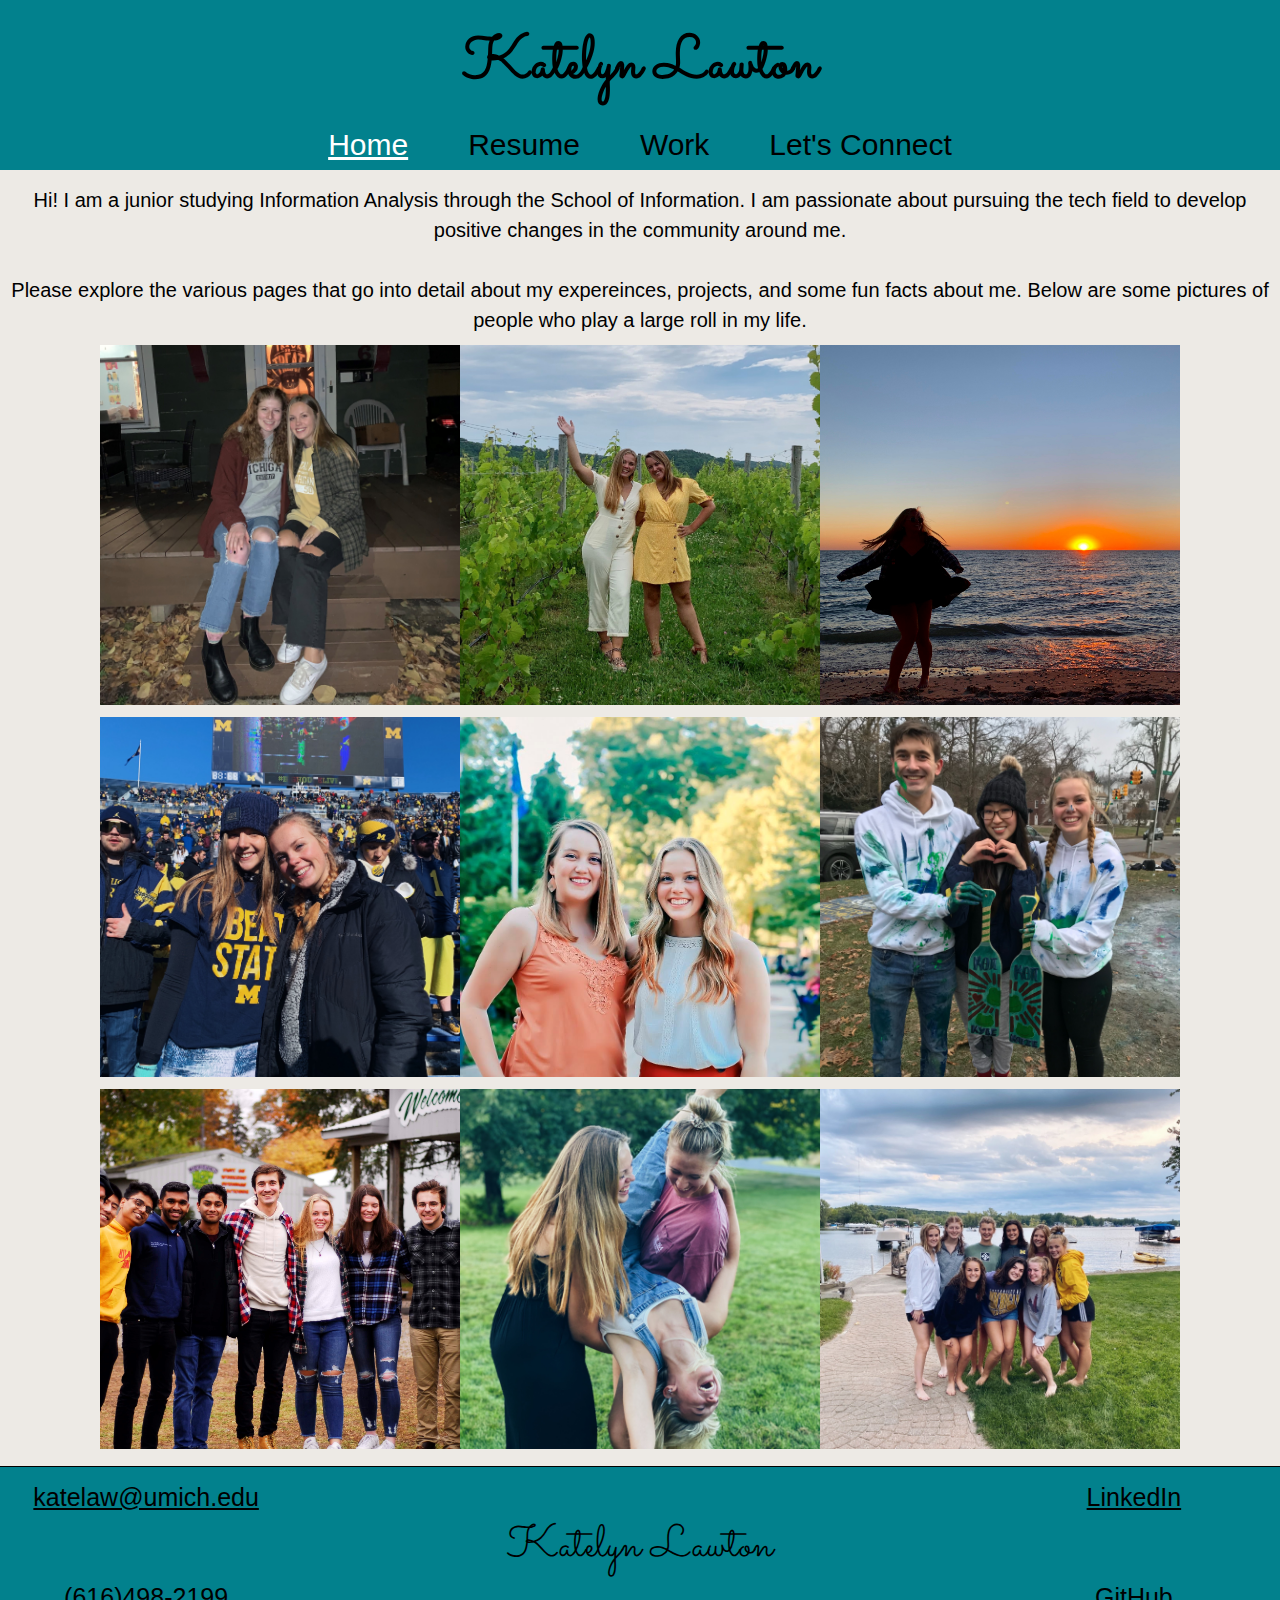
<file: index.html>
<!DOCTYPE html>
<html lang="en">
  <head>
    <meta charset="utf-8">
    <meta name="viewport" content="width=device-width, initial-scale=1.0">
    <link rel="stylesheet" type="text/css" href="css/html5reset.css">
    <link rel="stylesheet" type="text/css" href="css/style.css">
    <link href='https://fonts.googleapis.com/css?family=Arvo' rel='stylesheet'>
    <link href='https://fonts.googleapis.com/css?family=Sacramento' rel='stylesheet'>
    <title>Portfolio Main Page</title>
  </head>

  <body>
    <div class="skip"><a href="#main">Skip to Main Content</a></div>
    <header>
      <div class="name-header">Katelyn Lawton</div><br>  
      <nav>
        <ul class = "header-container">
          <li class="nav_item"><a href="index.html" id="current-page">Home</a></li>
          <li class="nav_item"><a href="resume.html">Resume</a></li>
          <li class="nav_item"><a href="work.html">Work</a></li>
          <li class="nav_item"><a href="about.html">Let's Connect</a></li>
        </ul>
      </nav>
    </header>

  <main id="main">
      <h1 class="intro">
        <p>Hi! I am a junior studying Information Analysis through the School of Information. I am passionate about pursuing the tech field to develop positive changes in the community around me.<br><br>Please explore the various pages that go into detail about my expereinces, projects, and some fun facts about me. Below are some pictures of people who play a large roll in my life.</p>
      </h1>
      <div class="flex">
        <div class="hvrbox">
          <img class="flex-item" src="img/image1.jpg" alt="1"></img>
          <div class="hvrbox-layer_top">
            <div class="hvrbox-text">My roommate and I enjoying a covid safe at home barn dance with the roomies! </div>
          </div>
        </div>
        <div class="hvrbox">
          <img class="flex-item" src="img/image2.jpg" alt="2"></img>
          <div class="hvrbox-layer_top">
            <div class="hvrbox-text">My sister and I walking through a vineyard in Northern Michigan!</div>
          </div>
        </div>
        <div class="hvrbox">
          <img class="flex-item" src="img/image3.jpg" alt="3"></img>
          <div class="hvrbox-layer_top">
            <div class="hvrbox-text">Dancing in the sunset!</div>
          </div>
        </div>
        <div class="hvrbox">
          <img class="flex-item" src="img/image4.jpg" alt="4"></img>
          <div class="hvrbox-layer_top">
            <div class="hvrbox-text">Celebrating a Michigan win in the Big House!</div>
          </div>
        </div>
        <div class="hvrbox">
          <img class="flex-item" src="img/image5.jpg" alt="5"></img>
          <div class="hvrbox-layer_top">
            <div class="hvrbox-text">My beautiful sister!</div>
          </div>
        </div>
        <div class="hvrbox">
          <img class="flex-item" src="img/image6.jpg" alt="6"></img>
          <div class="hvrbox-layer_top">
            <div class="hvrbox-text">Celebrating cross over with my lineage!</div>
          </div>
        </div>
        <div class="hvrbox">
          <img class="flex-item" src="img/image7.jpg" alt="7"></img>
          <div class="hvrbox-layer_top">
            <div class="hvrbox-text">My friends from Kappa Theta Pi enjoying a fall day at the cider mill!</div>
          </div>
        </div>
        <div class="hvrbox">
          <img class="flex-item" src="img/image8.jpg" alt="8"></img>
          <div class="hvrbox-layer_top">
            <div class="hvrbox-text">Me and my two best friends right before returning to school this fall!</div>
          </div>
        </div>
        <div class="hvrbox">
          <img class="flex-item" src="img/image9.jpg" alt="9"></img>
          <div class="hvrbox-layer_top">
            <div class="hvrbox-text">Me and my housemates enjoying a weekend at a lake house!</div>
          </div>
        </div>
      </div>
  </main>

  <footer class="footer-container">
    <div class = "email">katelaw@umich.edu</div>
    <div class = "number">(616)498-2199</div>
    <div class = "name">Katelyn Lawton</div>
    <div class = "linkedin"><a href="https://www.linkedin.com/in/katelyn-lawton/">LinkedIn</a></div>
    <div class = "github"><a href="https://github.com/katielawton">GitHub</a></div>
  </footer>

  </body>
</html>
</file>
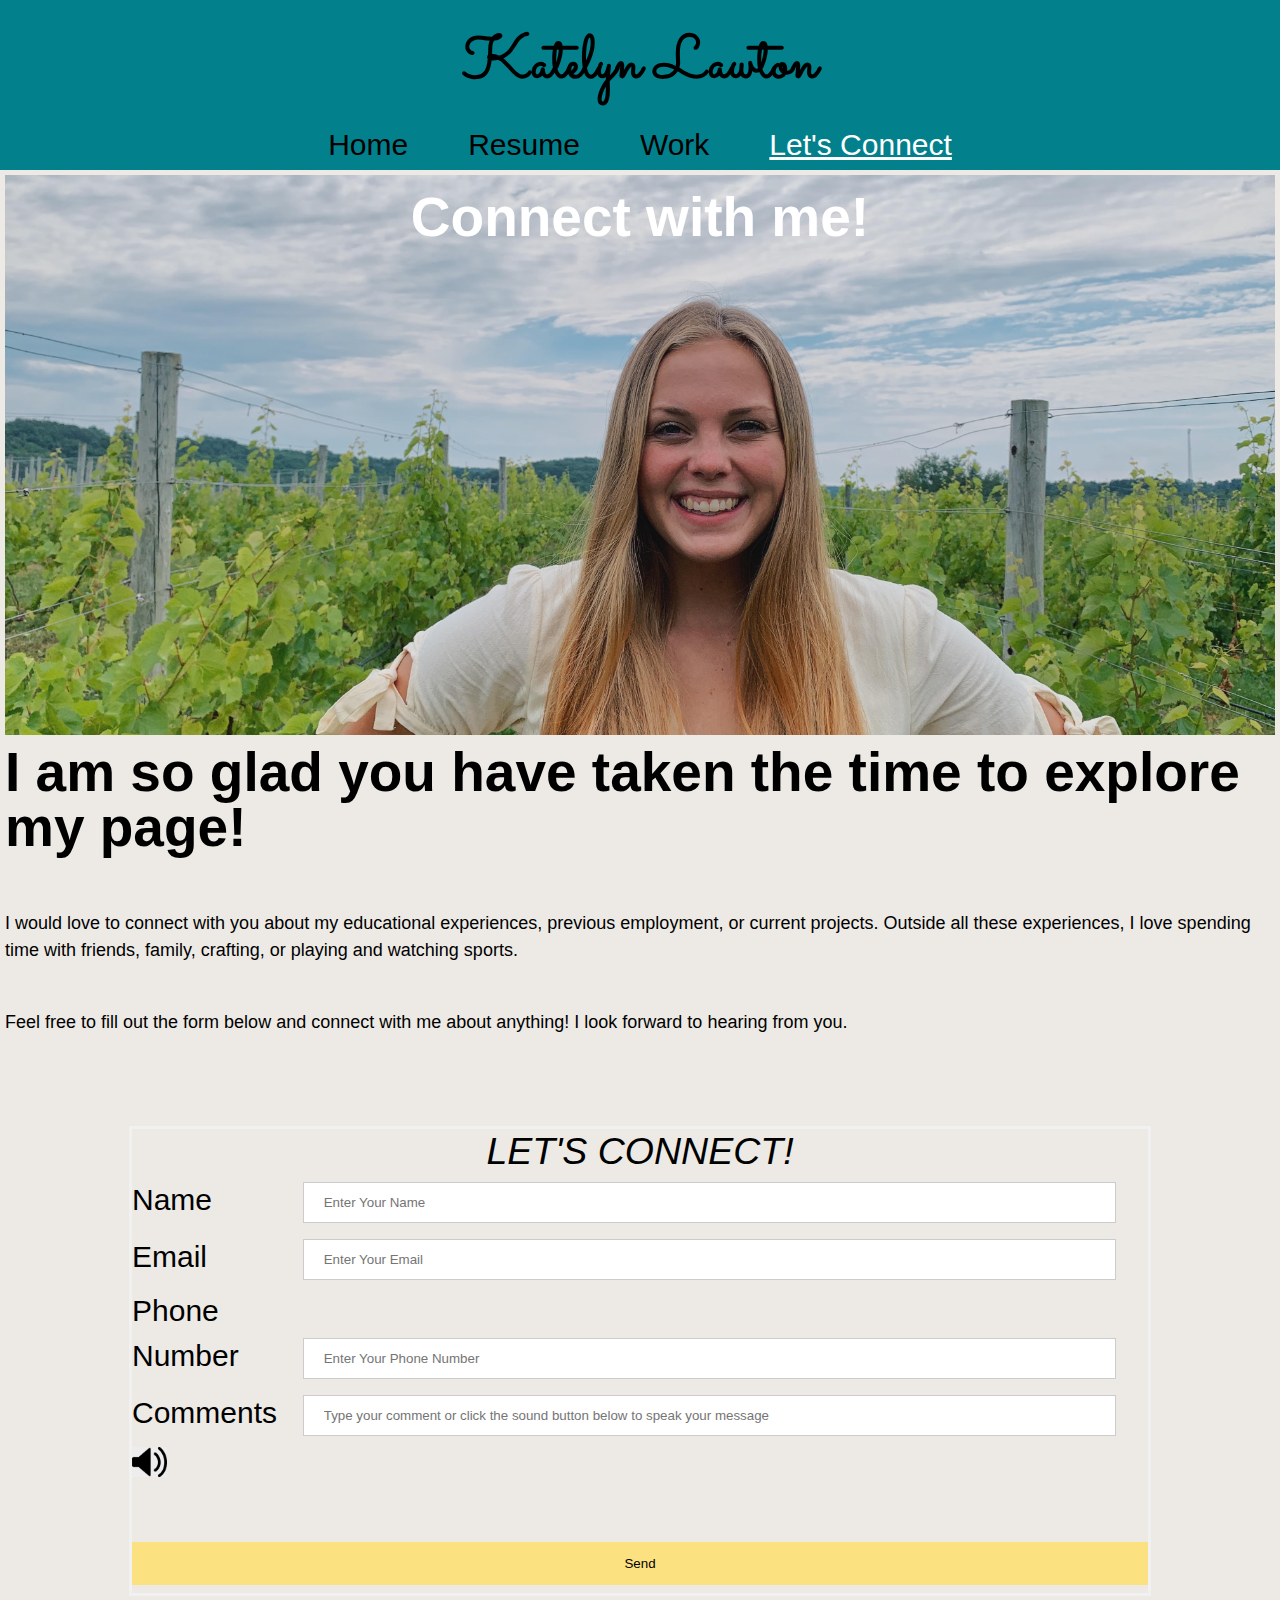
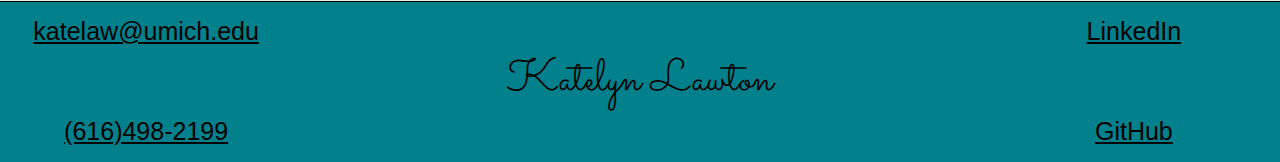
<file: about.html>
<!DOCTYPE html>
<html lang="en">
  <head>
    <meta charset="utf-8">
    <meta name="viewport" content="width=device-width, initial-scale=1.0">
    <link rel="stylesheet" type="text/css" href="css/html5reset.css">
    <link rel="stylesheet" type="text/css" href="css/style.css">
    <link href='https://fonts.googleapis.com/css?family=Sacramento' rel='stylesheet'>
    <title>Connect</title>

  </head>

  <body>
    <div class="skip"><a href="#main">Skip to Main Content</a></div>
    <header>
      <div class="name-header">Katelyn Lawton</div>  <br>
      <nav>
        <ul class = "header-container">
            <li class="nav_item"><a href="index.html">Home</a></li>
            <li class="nav_item"><a href="resume.html">Resume</a></li>
            <li class="nav_item"><a href="work.html">Work</a></li>
            <li class="nav_item"><a href="about.html" id="current-page">Let's Connect</a></li>
        </ul>
      </nav>
    </header>
  </body>

  <main id ="main">
    <header class ="parallax">
      <h1>Connect with me!</h1>
    </header> 
    <h1>I am so glad you have taken the time to explore my page!</h1><br>
    <p>I would love to connect with you about my educational experiences, previous employment, or current projects. Outside all these experiences, I love spending time with friends, family, crafting, or playing and watching sports.</p><br>
    <p>Feel free to fill out the form below and connect with me about anything! I look forward to hearing from you.</p><br><br>
    <form d="labnol" action="https://formspree.io/f/xeqpkqwl" method="POST">
      <fieldset>
        <legend>Let's Connect!</legend>
        <label for="name_id">Name</label>
        <input type="text" placeholder="Enter Your Name" id="name_id" name = "name" required>
        
        <label for="email_id">Email</label>
        <input type="email" placeholder="Enter Your Email" id = "email_id" name="email" required>
  
        <label for="phone_id">Phone Number</label>
        <input type="tel" placeholder="Enter Your Phone Number" id = "phone_id" name = "phone" required>
         
        <label for="msg">Comments</label>
        <input placeholder="Type your comment or click the sound button below to speak your message"name="message" id="msg">

        <div>
          <a href="#" id="start_button" onclick="startDictation(event)"><img src="img/sound.jpg" alt="Record Voice"/></a>
        </div>
        <div id="results">
          <span id="final_span" class="final"></span>
          <span id="interim_span" class="interim"></span>
        </div>
    
        <input type="submit" value = "Send">
      </fieldset>
    </form>
  </main>
  <script src = "js/speech.js"></script>
  
  <footer class="footer-container">
    <div class = "email">katelaw@umich.edu</div>
    <div class = "number">(616)498-2199</div>
    <div class = "name">Katelyn Lawton</div>
    <div class = "linkedin"><a href="https://www.linkedin.com/in/katelyn-lawton/">LinkedIn</a></div>
    <div class = "github"><a href="https://github.com/katielawton">GitHub</a></div>
  </footer>
  
</html>
</file>
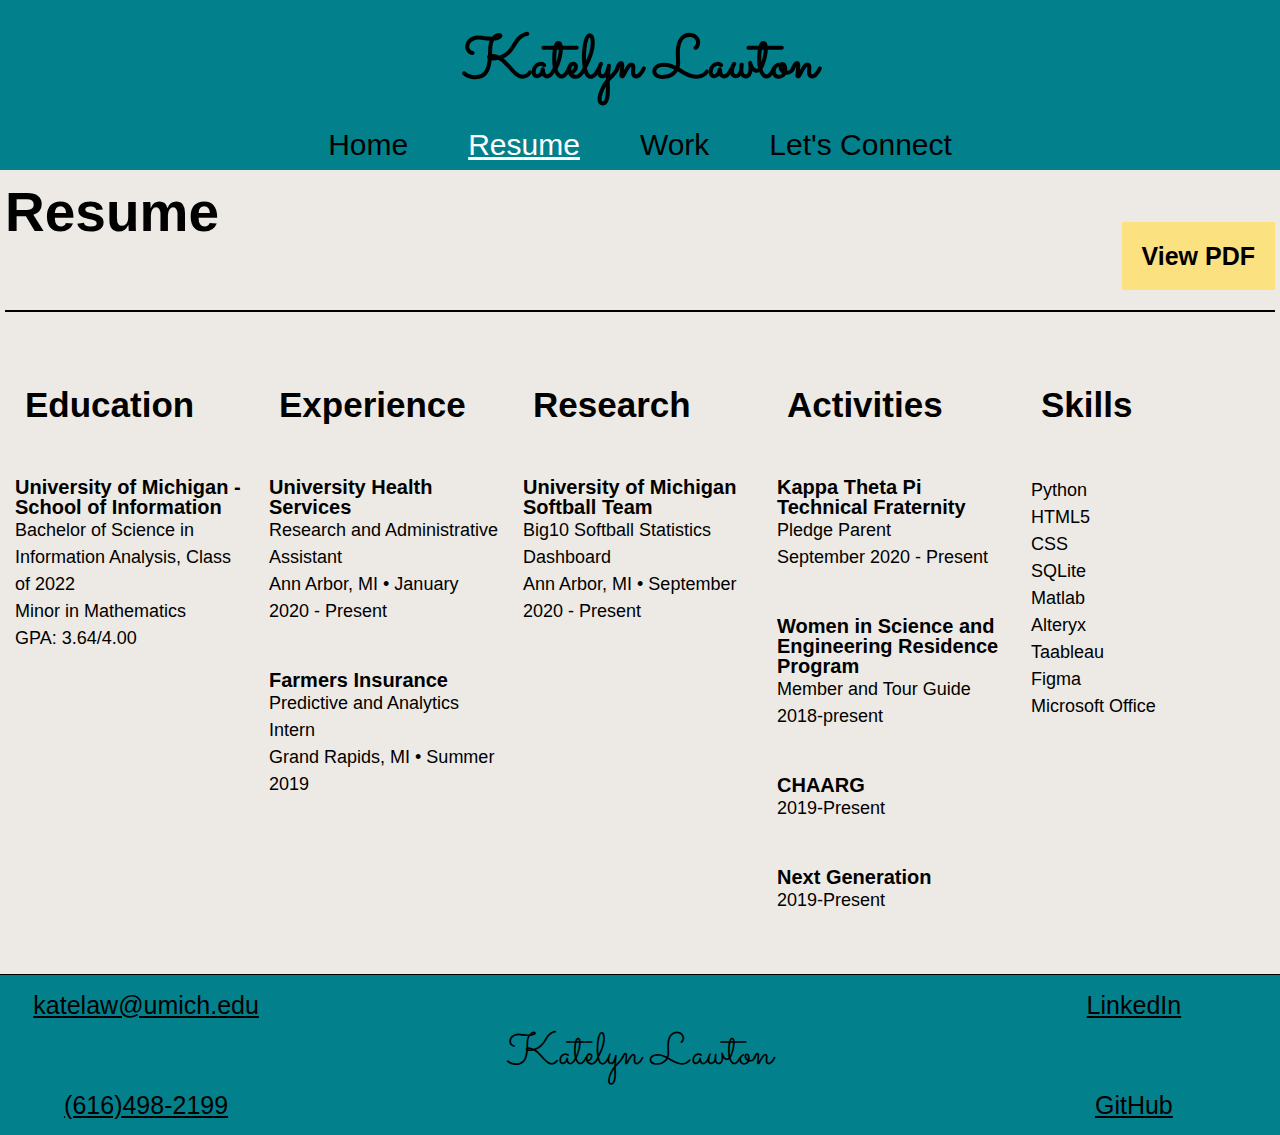
<file: resume.html>
<!DOCTYPE html>
<html lang="en">
  <head>
    <meta charset="utf-8">
    <meta name="viewport" content="width=device-width, initial-scale=1.0">
    <link rel="stylesheet" type="text/css" href="css/html5reset.css">
    <link rel="stylesheet" type="text/css" href="css/style.css">
    <link href='https://fonts.googleapis.com/css?family=Sacramento' rel='stylesheet'>
    <title>Resume</title>
  </head>

  <body>
    <div class="skip"><a href="#main">Skip to Main Content</a></div>
    <header>
      <div class="name-header">Katelyn Lawton</div> <br>
      <nav>
        <ul class = "header-container">
          <li class="nav_item"><a href="index.html">Home</a></li>
          <li class="nav_item"><a href="resume.html" id="current-page">Resume</a></li>
          <li class="nav_item"><a href="work.html">Work</a></li>
          <li class="nav_item"><a href="about.html">Let's Connect</a></li>
        </ul>
      </nav>
    </header>
  </body>

  <main id="main">
      <h1>Resume<div class="resume-link"><a href="img\Katelyn_Lawton_resume.pdf">View PDF</a></div></h1> <br>
      <div id="resume-stuff">
      <div id="education">
      <h2>Education</h2><br>
        <h3>University of Michigan - School of Information</h3>
            <p>Bachelor of Science in Information Analysis, Class of 2022</p>
            <p>Minor in Mathematics</p>
            <p>GPA: 3.64/4.00</p>
          </div>      
      <div id="experience">  
      <h2>Experience</h2><br>
        <h3>University Health Services</h3>
          <p>Research and Administrative Assistant</p>
          <p>Ann Arbor, MI • January 2020 - Present</p><br>
        <h3>Farmers Insurance</h3>
            <p>Predictive and Analytics Intern</p>
            <p>Grand Rapids, MI • Summer 2019</p><br>
          </div>  
      <div id="research">   
      <h2 >Research</h2><br>
        <h3>University of Michigan Softball Team</h3>
            <p>Big10 Softball Statistics Dashboard</P>
            <p>Ann Arbor, MI • September 2020 - Present</p><br>
          </div> 
      <div id = "activities">   
      <h2 >Activities</h2><br>
        <h3>Kappa Theta Pi Technical Fraternity</h3>
          <p>Pledge Parent</p>
          <p>September 2020 - Present</p><br>
        <h3>Women in Science and Engineering Residence Program</h3>
          <p>Member and Tour Guide</p>  
          <p>2018-present</p><br>
        <h3>CHAARG</h3>
          <p>2019-Present</p><br>
        <h3>Next Generation</h3>
          <p>2019-Present</p><br>
        </div> 
      <div id = "skills-groups">
      <h2 >Skills</h2><br>
        <div class = "skills">
          <div class = "group1">
            <p>Python</p>
            <p>HTML5</p>
            <p>CSS</p>
          </div>
          <div class = "group2">
            <p>SQLite</p>
            <p>Matlab</p>
            <p>Alteryx</p>
          </div>
          <div class = "group3">
            <p>Taableau</p>
            <p>Figma</p>
            <p>Microsoft Office</p>  
          </div>
        </div>
      </div>
      </div>
  </main>
      
  <footer class="footer-container">
    <div class = "email">katelaw@umich.edu</div>
    <div class = "number">(616)498-2199</div>
    <div class = "name">Katelyn Lawton</div>
    <div class = "linkedin"><a href="https://www.linkedin.com/in/katelyn-lawton/">LinkedIn</a></div>
    <div class = "github"><a href="https://github.com/katielawton">GitHub</a></div>
  </footer>

</html>
</file>
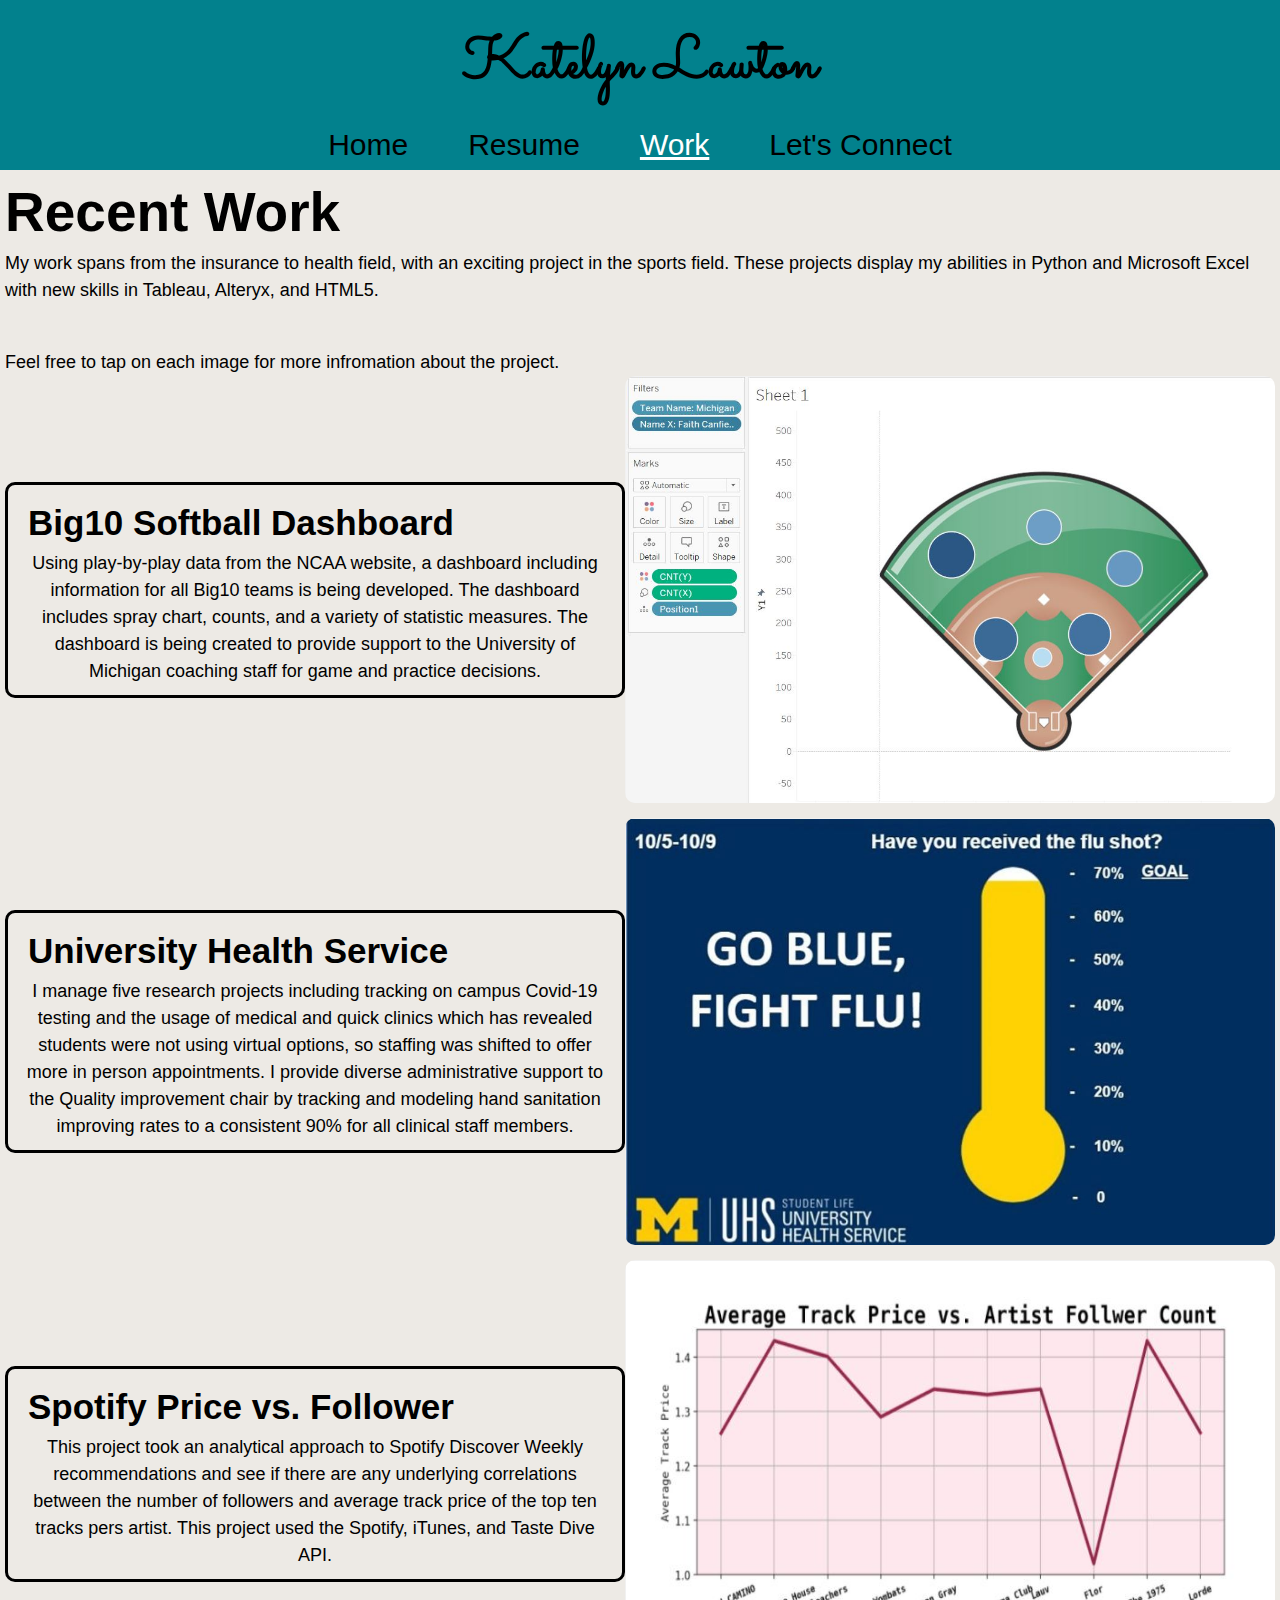
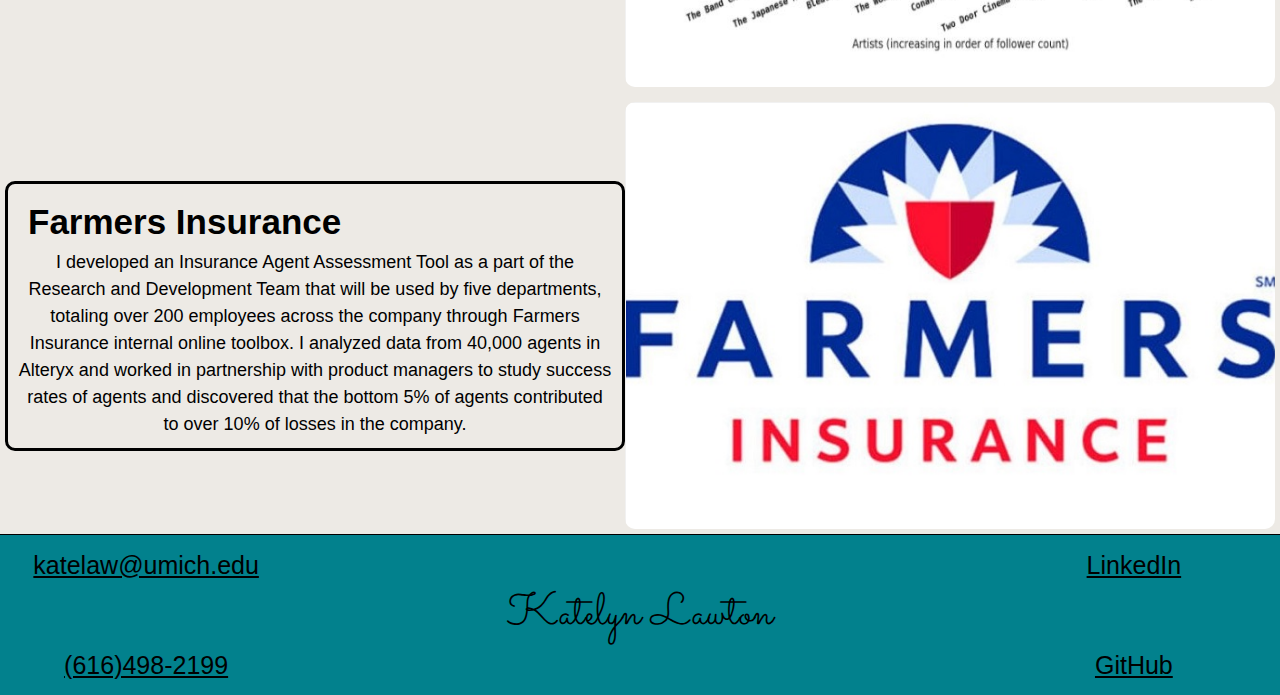
<file: work.html>
<!DOCTYPE html>
<html lang="en">

  <head>
    <meta charset="utf-8">
    <meta name="viewport" content="width=device-width, initial-scale=1.0">
    <link rel="stylesheet" type="text/css" href="css/html5reset.css">
    <link href='https://fonts.googleapis.com/css?family=Sacramento' rel='stylesheet'>
    <link rel="stylesheet" type="text/css" href="css/style.css">
    <title>Work</title>
  </head>

  <body>
    <div class="skip"><a href="#main">Skip to Main Content</a></div>
    <header>
      <div class="name-header">Katelyn Lawton</div> <br>
      <nav>
        <ul class = "header-container">
          <li class="nav_item"><a href="index.html">Home</a></li>
          <li class="nav_item"><a href="resume.html">Resume</a></li>
          <li class="nav_item"><a href="work.html" id="current-page">Work</a></li>
          <li class="nav_item"><a href="about.html">Let's Connect</a></li>
        </ul>
      </nav>
    </header>
  
  <main id="main">
    <h1>Recent Work</h1>
      <p>My work spans from the insurance to health field, with an exciting project in the sports field. These projects display my abilities in Python and Microsoft Excel with new skills in Tableau, Alteryx, and HTML5.</p>
      <br><p>Feel free to tap on each image for more infromation about the project.</p>
    <div class ="work-container">
      <div class = "BIG10-image">
        <div class="flip-card">
          <div class="flip-card-inner">
            <div class="flip-card-front" tabindex="0">
              <img src="img/big10.jpg" alt="Block M">
            </div>
            <div class="flip-card-back" tabindex="0">
              <p>With the use of Tableau, I am able develop a spray chart shown here for any player, team, or combination of the both. The dashboard is flexible in order to adapt to the needs of the coaching staff.</p>
            </div>
          </div>
        </div>
      </div>
      
      <div class = "BIG10 text-block">
        <h2>Big10 Softball Dashboard</h2>
        <p>Using play-by-play data from the NCAA website, a dashboard including information for all Big10 teams is being developed. The dashboard includes spray chart, counts, and a variety of statistic measures. The dashboard is being created to provide support to the University of Michigan coaching staff for game and practice decisions.</p>
      </div>
      <div class = "uhs-image">
        <div class="flip-card">
          <div class="flip-card-inner">
            <div class="flip-card-front" tabindex="0">
              <img src="img/uhs.jpg" alt="uhs project"/>
            </div>
            <div class="flip-card-back" tabindex="0">
              <p>Since the beginnig of the Pandemic, many of my projects have focused around tracking and analyzing data about Covid tracking. UHS does a majority of Covid testing on campus so these projects play an important role in tracking how well the university is doing.</p>
            </div>
          </div>
        </div>
      </div>
      <div class = "uhs text-block">
        <h2>University Health Service</h2>
        <p>I manage five research projects including tracking on campus Covid-19 testing and the usage of medical and quick clinics which has revealed students were not using virtual options, so staffing was shifted to offer more in person appointments. I provide diverse administrative support to the Quality improvement chair by tracking and modeling hand sanitation improving rates to a consistent 90% for all clinical staff members.</p>
      </div>
      <div class = "si206-image">
        <div class="flip-card">
          <div class="flip-card-inner">
            <div class="flip-card-front" tabindex="0">
              <img src="img/si206.jpg" alt="si206 final project"/>
            </div>
            <div class="flip-card-back" tabindex="0">
              <p>In order to develop this project I used got data from API, used databases, and created visualizations with Matpltlib and Plotly.</p>
            </div>
          </div>
        </div>
      </div>
      <div class = "si206 text-block">
        <h2>Spotify Price vs. Follower</h2>
        <p>This project took an analytical approach to Spotify Discover Weekly recommendations and see if there are any underlying correlations between the number of followers and average track price of the top ten tracks pers artist. This project used the Spotify, iTunes, and Taste Dive API. </p>
      </div>
        
      

      <div class = "farmers-image">
        <div class="flip-card">
          <div class="flip-card-inner">
            <div class="flip-card-front" tabindex="0">
              <img src="img/farmers.jpg" alt="farmers project"/>
            </div>
            <div class="flip-card-back" tabindex="0">
              <p>The development of this tool had a lasting impact on the company outside the analytics team. Product managers have direct access to the information and tool to use for their specific needs.</p>
            </div>
          </div>
        </div>
        
      </div>
      <div class = "farmers text-block">
        <h2>Farmers Insurance</h2>
        <p>
          I developed an Insurance Agent Assessment Tool as a part of the Research and Development Team that will be used by five departments, totaling over 200 employees across the company through Farmers Insurance internal online toolbox. I analyzed data from 40,000 agents in Alteryx and worked in partnership with product managers to study success rates of agents and discovered that the bottom 5% of agents contributed to over 10% of losses in the company.</p>
      </div>
    </div> 
  </main>
  </body> 

  <footer class="footer-container">
    <div class = "email">katelaw@umich.edu</div>
    <div class = "number">(616)498-2199</div>
    <div class = "name">Katelyn Lawton</div>
    <div class = "linkedin"><a href="https://www.linkedin.com/in/katelyn-lawton/">LinkedIn</a></div>
    <div class = "github"><a href="https://github.com/katielawton">GitHub</a></div>
  </footer>
  
</html>
</file>
<file: css/style.css>
html{
    scroll-behavior: smooth;
}
img {
  max-width: 100%;
}
body{
  margin: 0;
  font-family: "Century Gothic", CenturyGothic, AppleGothic, sans-serif;
  font-size: 22px;
}

main {
    background-color: #EDEAE5;
    color: #000000;
    line-height: 1.5em;
    margin: 0;
    padding: 5px;
}
.intro {
  text-align: center;
}

/*navigation bar*/
header{
    padding: 5px;
    background: #02818D;
    display: flex;
    flex-direction: column;
    align-items: center;
    align-content: center; 
  }

 h1 p {
  background-color: #EDEAE5;
  color: #000000;
  font-weight: lighter;
  font-size: 20px;
  }

.header-container{
    display: flex;
    flex-direction: column;
    line-height: 20px;
    text-align: center;
  }

.nav_item a{
    color:#000000;
    text-decoration: none; 
  }

.nav_item a:hover{
    text-decoration: dotted underline;
    color: #FEF9C7;
 }

 #current-page{
  color: #FFFFFF;
  text-decoration: underline;
}

.name-header{
    text-align: left;
    font-family: 'Sacramento';
    font-size: 45px;
    color: #000000;
    font-weight: bold;
  }
/*end of navigation bar*/

/*skip*/
.skip{
  background: #02818D;
}
.skip a{
    background: #02818D;
    left: 0;
    padding: 6px;
    -webkit-transition: top 1s ease-out;
    transition: top 1s ease-out;
    z-index: 1;
    position: relative;
    top: -40px;
  }
  
.skip a:focus{
    top: 0px;
  }  
/*end skip*/
/*into*/
header p{
    color: #000000;
    font-size: 25px;
    text-align: center;
    padding-top: 50px;
    padding-bottom: 50px;
  }
/*images grid*/
.flex {
    display: flex;
    justify-content: center;
    margin: auto;
    flex-flow: row wrap;
    align-items: center;
  }
  
.flex-item {
    width: 25em;
    height: 1fr;
    overflow: hidden;    
  }

.hvrbox,
.hvrbox * {
  box-sizing: border-box;
  }
.hvrbox {
  position: relative;
  display: inline-block;
  overflow: hidden;
  max-width: 100%;
  height: auto;
  }
.hvrbox img {
  max-width: 100%;
}
.hvrbox .hvrbox-layer_bottom {
  display: block;
}
.hvrbox .hvrbox-layer_top {
  opacity: 0;
  position: absolute;
  top: 0;
  left: 0;
  right: 0;
  bottom: 0;
  width: 100%;
  height: 96%;
  background: rgba(0, 0, 0, 0.6);
  color: #fff;
  /* padding: 15px; */
  -moz-transition: all 0.4s ease-in-out 0s;
  -webkit-transition: all 0.4s ease-in-out 0s;
  -ms-transition: all 0.4s ease-in-out 0s;
  transition: all 0.4s ease-in-out 0s;
}
.hvrbox:hover .hvrbox-layer_top,
.hvrbox.active .hvrbox-layer_top {
  opacity: 1;
}
.hvrbox .hvrbox-text {
  text-align: center;
  font-size: 18px;
  display: inline-block;
  position: absolute;
  top: 50%;
  left: 50%;
  -moz-transform: translate(-50%, -50%);
  -webkit-transform: translate(-50%, -50%);
  -ms-transform: translate(-50%, -50%);
  transform: translate(-50%, -50%);
}

/*RESUME*/

h1{
    font-size: 35px;
    line-height: 1;
    padding: 10px 0 10px 0;
    text-align: left;
  }

.resume-link {
  font-size: 30px;
  text-align: right; 
}
.resume-link a{
  color: #000000;
  font-size: 20px;
  padding: 20px;
}

h1 div {
  padding-bottom: 40px;
  border-bottom: 2px solid black;
}
h1 a{
  color: #000000;
  /* font-weight: bold; */
  text-decoration: none;
  background-color: #FCE181;
}

h2 {
    color:#000000;
    font-size: 30px;
    line-height: 1;
    text-align: center;
    padding: 10px ;
}
h3{
    color:#000000;
    font-size: 20px;
    line-height: 1;
    text-align: left;
    font-weight: bolder;
}

h3 p{
    font-size: 20px;
    text-align: left;
}

p{
  font-size: 18px;
}

/*WORK PAGE*/
.work-container{
  display: grid;
  grid-template-columns: 1fr;
  grid-template-rows: auto;
  grid-row-gap: 15px;
}


.BIG10, .si206, .uhs, .farmers{
  grid-column: 1 / span 1;
}

.BIG10-image, .si206-image, .uhs-image, .farmers-image{
  grid-column: 1/-1;
  max-height: 700px;
  overflow: hidden;
  border-radius: 10px;
}

.BIG10-image{
  grid-row: 3 / span 1;
}
.BIG10{
  grid-row: 2 / span 1;
}

.si206-image{
  grid-row: 5 / span 1;
}
.si206{
  grid-row: 4 / span 1;
}

.uhs-image{
  grid-row: 7 / span 1;
}
.uhs{
  grid-row: 6 / span 1;
}

.farmers-image{
  grid-row: 9 / span 1;
}
.farmers{
  grid-row: 8 / span 1;
}

.flip-card {
  background-color: transparent;
  width: 375px;
  height: 250px;
  border: 1px solid #f1f1f1;
  perspective: 1000px; /* Remove this if you don't want the 3D effect */
}

/* This container is needed to position the front and back side */
.flip-card-inner {
  position: relative;
  width: 100%;
  height: 100%;
  text-align: center;
  transition: transform 0.8s;
  transform-style: preserve-3d;
}

/* Do an horizontal flip when you move the mouse over the flip box container */
.flip-card:hover .flip-card-inner,
.flip-card:focus-within .flip-card-inner,
.flip-card:active .flip-card-inner,
.flip-card:focus .flip-card-inner {
  transform: rotateX(180deg);
} 

/* Position the front and back side */
.flip-card-front, .flip-card-back {
  position: absolute;
  width: 100%;
  height: 100%;
  backface-visibility: hidden;
  border-radius: 10px;
}

/* Style the front side (fallback if image is missing) */
.flip-card-front {
  background-color: #bbb;
  color: black;
  border-radius: 10px;
}

/* Style the back side */
.flip-card-back {
  background-color: #02818D;
  color: #000000;
  transform: rotateX(180deg);
}

.text-block{
    background-color: #EDEAE5;
    border: 3px solid #000000;
    padding: 10px;
    text-align: center;
    color: #000000;
    margin: auto;
    overflow: auto;
    border-radius: 10px;
  }


 /*BEYOND PAGE*/
 .parallax {
  background-attachment: fixed; /* Parallax effect */     
  background-position: center;  /* Parallax effect */
  background-repeat: no-repeat; /* Parallax effect */
  background-size: cover;       /* Parallax effect */
  color: white;
  height: 350px;                /* Parallax effect */

  /*Set background-image to header.jpg */
  background-image: url("../img/header.jpg");
  background-repeat: no-repeat;
 } 


/*FOOTER*/
footer{
    background-color: #02818D;
    color: #000000;
    text-align: center;
    border-top: 1px solid black;
    font-size: 20px;
    padding: 5px;
  }

.footer-container{
    /*Your Code Here*/
    display: grid;
    grid-template-rows: 1fr 1fr 1fr 1fr 1fr;
    grid-auto-flow: row;
    align-items: center;
    align-content: center;
  }
  
  .email, .number, .linkedin, .github{
    color: #000000;
    text-decoration: underline;
  }

  .email{
    grid-row: 1;
  }
  .number{
    grid-row: 2;
  }

  .linkedin{
    grid-row: 4;
  }
  .github{
    grid-row: 5;
  }
  
  .name {
    font-family: 'Sacramento';
    color:#000000;
    text-decoration: none;
    font-size: 45px;
    grid-row: 3;
  }
  div a {
    color:#000000;
    text-decoration: none;
  }

.name {
    animation: signature ease 10s;
    -webkit-animation: signature ease 10s;
    -moz-animation: signature ease 10s;
    -o-animation: signature ease 10s;
    -ms-animation: signature ease 10s;
    }
@keyframes signature {
    0% {opacity:0;}
    100% {opacity:1;}
    }

form {
  border: 3px solid #f1f1f1;
}

input:focus{
    border: 2px solid #02818D;
    background-color: #FEF9C7;
}
legend{ 
  font-size: 125%;
  font-style:italic;
  text-transform: uppercase;
  text-align: center;
}

label{
  display: inline-block;
  margin-right:10px;
  width:15%;
}
input, .final_span{
  width: 100%;
  padding: 12px 20px;
  margin: 8px 0;
  display: inline-block;
  border: 1px solid #ccc;
  box-sizing: border-box;
}
span{
  margin-left:20%;
  font-family: italic;
  font-weight: bold;
}

textarea{
  width: 100%;
  height: 35vh;
  padding: 12px 20px;
  margin: 8px 0;
  display: inline-block;
  border: 1px solid #ccc;
  box-sizing: border-box;
}

a img{
  width: 35px;
}


input[type=checkbox]{
    display:inline;
    width:inherit;
}

input[type=submit] {
  background-color: #FCE181;
  color: #000000;
  padding: 14px 20px;
  margin: 8px 0;
  border: none;
  cursor: pointer;
  width: 100%;
}

input[type=submit]:hover {
  opacity: 0.8;
}
/* Add a background color and some padding around the form */


/*Tablet Mode*/
@media all and (min-width: 600px){
  .name-header{
    font-size: 60px;
  }
  body{
    font-size: 30px;
  }
  .header-container{
    flex-direction: row;
    justify-content: space-around;
  }

  .nav_item a{
    display: block;
    padding: 10px 30px;
  }

  .navigation{
      text-align: right;
  }

  p{
    font-size: 25px;
  }

  .flex {
    display: flex;
    justify-content: center;
    margin: auto;
    flex-flow: row wrap;
    align-items: center;
  }
  
.flex-item {
    width: 12em;
    height: 1fr;
    overflow: hidden;    
  }
  
  footer{
    font-size: 25px;
  }
  
  .footer-container{
    display: grid;
    grid-template-columns: 2fr 5fr 2fr;
    grid-template-rows: 1fr 1fr 1fr;
    height: 100px;
  }
  .email{
    grid-row: 1;
    grid-column: 1;
  }
  .number{
    grid-row: 3;
    grid-column: 1;
  }

  .linkedin{
    grid-row: 1;
    grid-column: 3;
  }
  .github{
    grid-row: 3;
    grid-column: 3;
  }
  .name{
    grid-row: 2;
    grid-column: 2;
  }

  h1{
    font-size: 55px;
  }
  h2{
    font-size: 50px;
  }
  h3 {
    font-size: 35px;
  }
  p{
    font-size: 25px;
  }
  .resume-link a{
    font-size: 25px;
  }

  .skills{
    display: grid;
    grid-template-columns: auto auto auto;
    align-items: center;
  }
  .group1{
    grid-column: 1;
    text-align: left;
  }
  .group2{
    grid-column: 2;
    text-align: left;
  }
  .group3{
    grid-column: 3;
    text-align: left;
  }
  .BIG10-image, .si206-image, .uhs-image, .farmers-image{
    margin: auto;
  }

  .flip-card {
    width: 650px;
    height: 425px;
  }
  .flip-card-back p {
    font-size: 30px;
  }

  .parallax{
    height: 550px; 
  }

}



/* Desktop Mode  */
@media all and (min-width: 800px){
      header{
        flex-direction: column;
        justify-content: space-between;
      }
    
      .header-container{
        flex-direction: row;
        justify-content: space-around;
      }
    
      .nav_item a{
        display: block;
        padding: 10px 30px;
      }

      .navigation{
          text-align: right;
      }

      .footer-container{
        display: grid;
        grid-template-columns: 2fr 5fr 2fr;
        grid-template-rows: 1fr 1fr 1fr;
        height: 150px;
      }
      .email{
        grid-row: 1;
        grid-column: 1;
      }
      .number{
        grid-row: 3;
        grid-column: 1;
      }
    
      .linkedin{
        grid-row: 1;
        grid-column: 3;
      }
      .github{
        grid-row: 3;
        grid-column: 3;
      }
      .name{
        grid-row: 2;
        grid-column: 2;
      }
    header p{
        color: #ffffff;
        font-size: 45px;
        text-align: center;
        padding-top: 50px;
        padding-bottom: 50px;
      }
    .flex {
        display: flex;
        justify-content: center;
        margin: auto;
        flex-flow: row wrap;
        align-items: center;
      }
      
    .flex-item {
        width: 12em;
        height: 1fr;
        overflow: hidden;    
      }
      
      h2 {
        text-align: left;
      }

      .work-container{
        display: grid;
        grid-template-columns: 1fr 1fr;
        grid-template-rows: 1fr 1fr 1fr 1fr;
      }
      .BIG10-image, .si206-image, .uhs-image, .farmers-image{
        width: 650px;
      }
      .BIG10{
        grid-column: 1;
        grid-row: 1;
      }
      .uhs{
        grid-column: 1;
        grid-row: 2;
      }
      .si206{
        grid-column: 1;
        grid-row: 3;
      }
      .farmers{
        grid-column: 1;
        grid-row: 4;
      }
      .BIG10-image{
        grid-column: 2;
        grid-row: 1;
      }
      .uhs-image{
        grid-column: 2;
        grid-row: 2;
      }
      .si206-image{
        grid-column: 2;
        grid-row: 3;
      }
      .farmers-image{
        grid-column: 2;
        grid-row: 4;
      }
     
      form{
        width: 80%;
        margin: 0 auto;
      }
    
      input{
        width:80%;
      }
    
      textarea{
        width:80%;
        height: 25vh;
     }
 
     
     div + label{
        line-height: 25vh;
        vertical-align:top;
     }
     
     #resume-stuff{
      display: grid;
      grid-template-columns: 1fr 1fr 1fr 1fr 1fr;
      
     }
     #education{
       /* grid-row: 1; */
       grid-column: 1;
       padding: 10px;
     }
     #experience{
      /* grid-row: 1; */
      grid-column: 2;
      padding: 10px;
     }
     #research{
      /* grid-row: 1; */
      grid-column: 3;
      padding: 10px;
     }
     #activities{
      /* grid-row: 2; */
      grid-column: 4;
      padding: 10px;
     }
     #skills-groups{
      /* grid-row: 2; */
      grid-column: 5;
      padding: 10px;
      
     }
     .skills{
      display: block;
      align-items: left;
     }
    
     h2 {
       font-size: 35px;
     }
     h3{
       font-size:20px;
     }
     p{
       font-size: 18px;
       line-height: 1.5em;
     }

}

@media screen and (prefers-reduced-motion: reduce) {
  html{
    scroll-behavior: auto; 
  }
  .skip a{
    -webkit-transition: none;
    transition: none;
  }

  .name {
    animation: none;
  }

  .parallax {
    background-attachment: scroll;
  }
}
</file>
